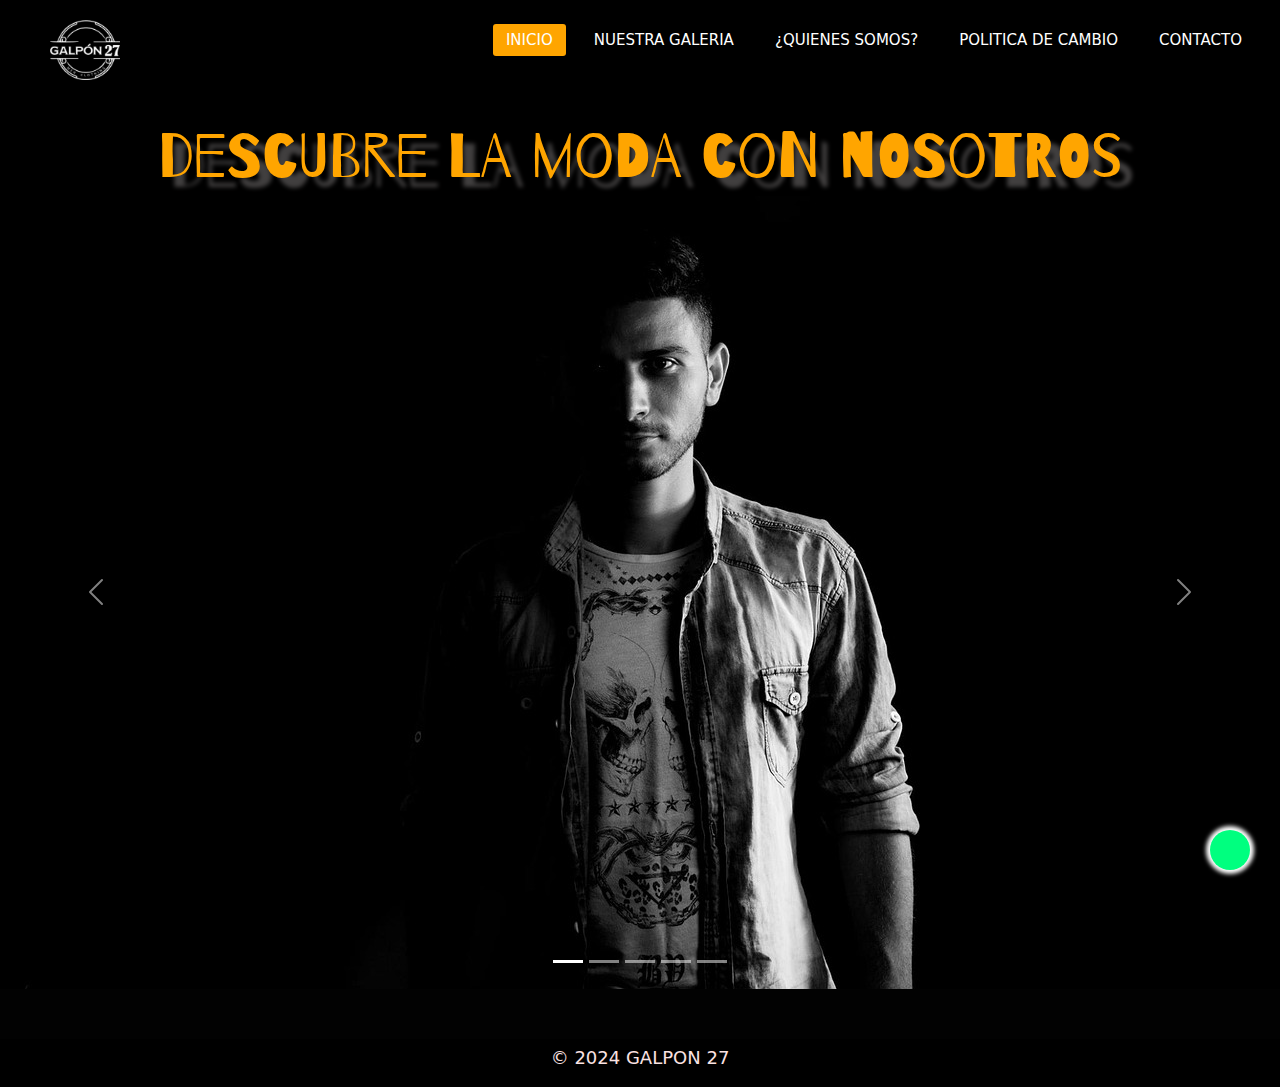
<file: index.html>
<!DOCTYPE html>
<html lang="es">

<head>
    <meta charset="UTF-8">
    <meta name="viewport" content="width=device-width, initial-scale=1.0">
    <link rel="stylesheet" href="https://cdnjs.cloudflare.com/ajax/libs/font-awesome/6.7.1/css/all.min.css"
        integrity="sha512-5Hs3dF2AEPkpNAR7UiOHba+lRSJNeM2ECkwxUIxC1Q/FLycGTbNapWXB4tP889k5T5Ju8fs4b1P5z/iB4nMfSQ=="
        crossorigin="anonymous" referrerpolicy="no-referrer" />
    <link href="https://cdn.jsdelivr.net/npm/bootstrap@5.3.3/dist/css/bootstrap.min.css" rel="stylesheet"
        integrity="sha384-QWTKZyjpPEjISv5WaRU9OFeRpok6YctnYmDr5pNlyT2bRjXh0JMhjY6hW+ALEwIH" crossorigin="anonymous">
        
    <link rel="stylesheet" href="estilos.css">
    <title>GALPON27</title>

</head>

<body>

<nav>
<input type="checkbox" id="check">
<label for="check" class="checkbtn">
    <i class="fa-sharp fa-solid fa-bars"></i>
</label>

<a href="#" class="ancla">
    <img src="./img/logo.png" alt="" class="logo"></a>
<ul>
    <li><a class="active" href="#">inicio</a></li>
    <li><a href="enlaces/galeria.html">nuestra galeria</a></li>
    <li><a href="enlaces/quienes somos.html">¿quienes somos?</a></li>
    <li><a href="enlaces/politica de cambio.html">politica de cambio</a></li>
    <li><a href="enlaces/contacto.html">contacto</a></li>
</ul>

</nav>




    
    
<div class="titulo"><h1>descubre la moda con nosotros</h1> </div>
<!--inicio carrucel-->
<section>
<div id="carouselExampleIndicators" class="carousel slide" data-bs-ride="carousel">
    <div class="carousel-indicators">
        <button type="button" data-bs-target="#carouselExampleIndicators" data-bs-slide-to="0" class="active"
            aria-current="true" aria-label="Slide 1"></button>
        <button type="button" data-bs-target="#carouselExampleIndicators" data-bs-slide-to="1"
            aria-label="Slide 2"></button>
        <button type="button" data-bs-target="#carouselExampleIndicators" data-bs-slide-to="2"
            aria-label="Slide 3"></button>
        <button type="button" data-bs-target="#carouselExampleIndicators" data-bs-slide-to="3"
            aria-label="Slide 4"></button>
        <button type="button" data-bs-target="#carouselExampleIndicators" data-bs-slide-to="4"
            aria-label="Slide 5"></button>
            
    </div>
    <div class="carousel-inner">
        <div class="carousel-item active">
            <img src="./img/man-1281562_1280.jpg" class="d-block w-100" alt="...">
        </div>
        <div class="carousel-item">
            <img src="./img/man-1845715_1280.jpg" class="d-block w-100" alt="...">
        </div>
        <div class="carousel-item">
            <img src="./img/man-1845814_1280.jpg" class="d-block w-100" alt="...">
        </div>
        <div class="carousel-item">
            <img src="./img/people-2557416_1280.jpg" class="d-block w-100" alt="...">
        </div>
        <div class="carousel-item">
            <img src="./img/darkness-164762_1280.jpg" class="d-block w-100" alt="...">
        </div>
        
    </div>
    <button class="carousel-control-prev" type="button" data-bs-target="#carouselExampleIndicators"
        data-bs-slide="prev">
        <span class="carousel-control-prev-icon" aria-hidden="true"></span>
        <span class="visually-hidden">Previous</span>
    </button>
    <button class="carousel-control-next" type="button" data-bs-target="#carouselExampleIndicators"
        data-bs-slide="next">
        <span class="carousel-control-next-icon" aria-hidden="true"></span>
        <span class="visually-hidden">Next</span>
    </button>
</div>
</section>
<main class="inicio-main"></main>
<!--fin carrucel-->
    <footer>
        <p>© 2024 GALPON 27</p>
        <div class="redes-footer">
            <a href="https://www.instagram.com/galpon.27/"><i class="fa-brands fa-instagram"></i></a>
            <a href="https://www.facebook.com/ger.idoeta"><i class="fa-brands fa-square-facebook"></i></a>
        </div>
    </footer>
    <a href="https://walink.co/13ab75" class="what"><i class="fa-brands fa-whatsapp"></i></a>
    
    <script src="https://cdn.jsdelivr.net/npm/bootstrap@5.3.3/dist/js/bootstrap.bundle.min.js"
        integrity="sha384-YvpcrYf0tY3lHB60NNkmXc5s9fDVZLESaAA55NDzOxhy9GkcIdslK1eN7N6jIeHz"
        crossorigin="anonymous"></script>
        
</body>

</html>
</file>
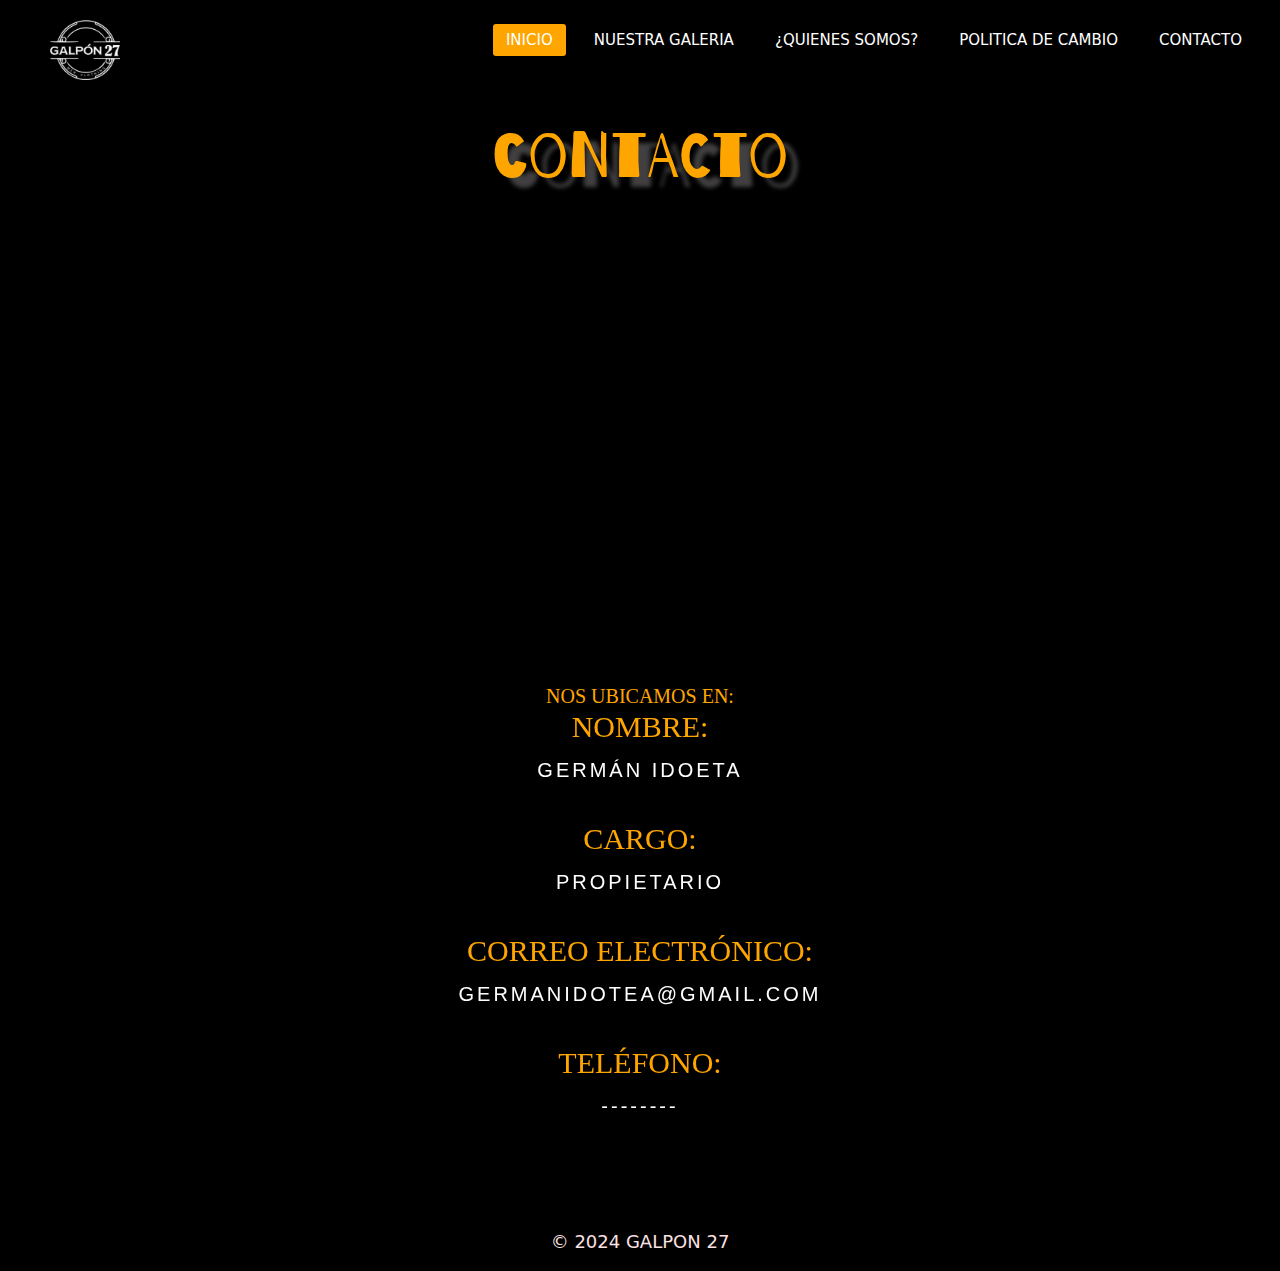
<file: enlaces/contacto.html>
<!DOCTYPE html>
<html lang="es">

<head>
    <meta charset="UTF-8">
    <meta name="viewport" content="width=device-width, initial-scale=1.0">
    <link rel="stylesheet" href="https://cdnjs.cloudflare.com/ajax/libs/font-awesome/6.7.1/css/all.min.css"
    integrity="sha512-5Hs3dF2AEPkpNAR7UiOHba+lRSJNeM2ECkwxUIxC1Q/FLycGTbNapWXB4tP889k5T5Ju8fs4b1P5z/iB4nMfSQ=="
    crossorigin="anonymous" referrerpolicy="no-referrer" />
    <link href="https://cdn.jsdelivr.net/npm/bootstrap@5.3.3/dist/css/bootstrap.min.css" rel="stylesheet"
    integrity="sha384-QWTKZyjpPEjISv5WaRU9OFeRpok6YctnYmDr5pNlyT2bRjXh0JMhjY6hW+ALEwIH" crossorigin="anonymous">
    <link rel="stylesheet" href="../estilos.css">
    <title>GALPON27</title>
</head>

<body style="background-color: black;">
    <nav>
        <input type="checkbox" id="check">
        <label for="check" class="checkbtn">
            <i class="fa-sharp fa-solid fa-bars"></i>
        </label>
        
        <a href="#" class="ancla">
            <img src="../img/logo.png" alt="" class="logo"></a>
        <ul>
            <li><a class="active" href="../#">inicio</a></li>
            <li><a href="../enlaces/galeria.html">nuestra galeria</a></li>
            <li><a href="../enlaces/quienes somos.html">¿quienes somos?</a></li>
            <li><a href="../enlaces/politica de cambio.html">politica de cambio</a></li>
            <li><a href="../enlaces/contacto.html">contacto</a></li>
        </ul>
        
        </nav>

    <div class="contacto">
    <h1>contacto</h1>
        <ul>
        <li>Nombre: <p>Germán Idoeta</p></li>
        
        <li>Cargo: <p>Propietario</p></li>
        <li>Correo electrónico: <p>germanidotea@gmail.com</p></li>
        <li>Teléfono: <p>--------</p></li>

    </ul>
</div>
    
<div class="ubicacion"> 
        <h2>nos ubicamos en: </h2>
    </div>
    <div class="mapa"> 
        <iframe 
            src="https://www.google.com/maps/embed?pb=!1m18!1m12!1m3!1d246.6095702692174!2d-69.12193847481359!3d-33.73560072236713!2m3!1f0!2f0!3f0!3m2!1i1024!2i768!4f13.1!3m3!1m2!1s0x967c3d004bc2ad97%3A0x5bba4cfe08721567!2sGALP%C3%93N%2027!5e0!3m2!1ses-419!2sar!4v1730409664171!5m2!1ses-419!2sar"
            width="100%" height="400" margin="0" style="border:0;" allowfullscreen="" loading="lazy"
            referrerpolicy="no-referrer-when-downgrade"></iframe>
        </div>
        <footer>
            <p>© 2024 GALPON 27</p>
            <div class="redes-footer">
                <a href="https://www.instagram.com/galpon.27/"><i class="fa-brands fa-instagram"></i></a>
                <a href="https://www.facebook.com/ger.idoeta"><i class="fa-brands fa-square-facebook"></i></a>
            </div>
        </footer>
    <script src="https://cdn.jsdelivr.net/npm/bootstrap@5.3.3/dist/js/bootstrap.bundle.min.js"
        integrity="sha384-YvpcrYf0tY3lHB60NNkmXc5s9fDVZLESaAA55NDzOxhy9GkcIdslK1eN7N6jIeHz"
        crossorigin="anonymous"></script>

    

    </body>

</html>
</file>
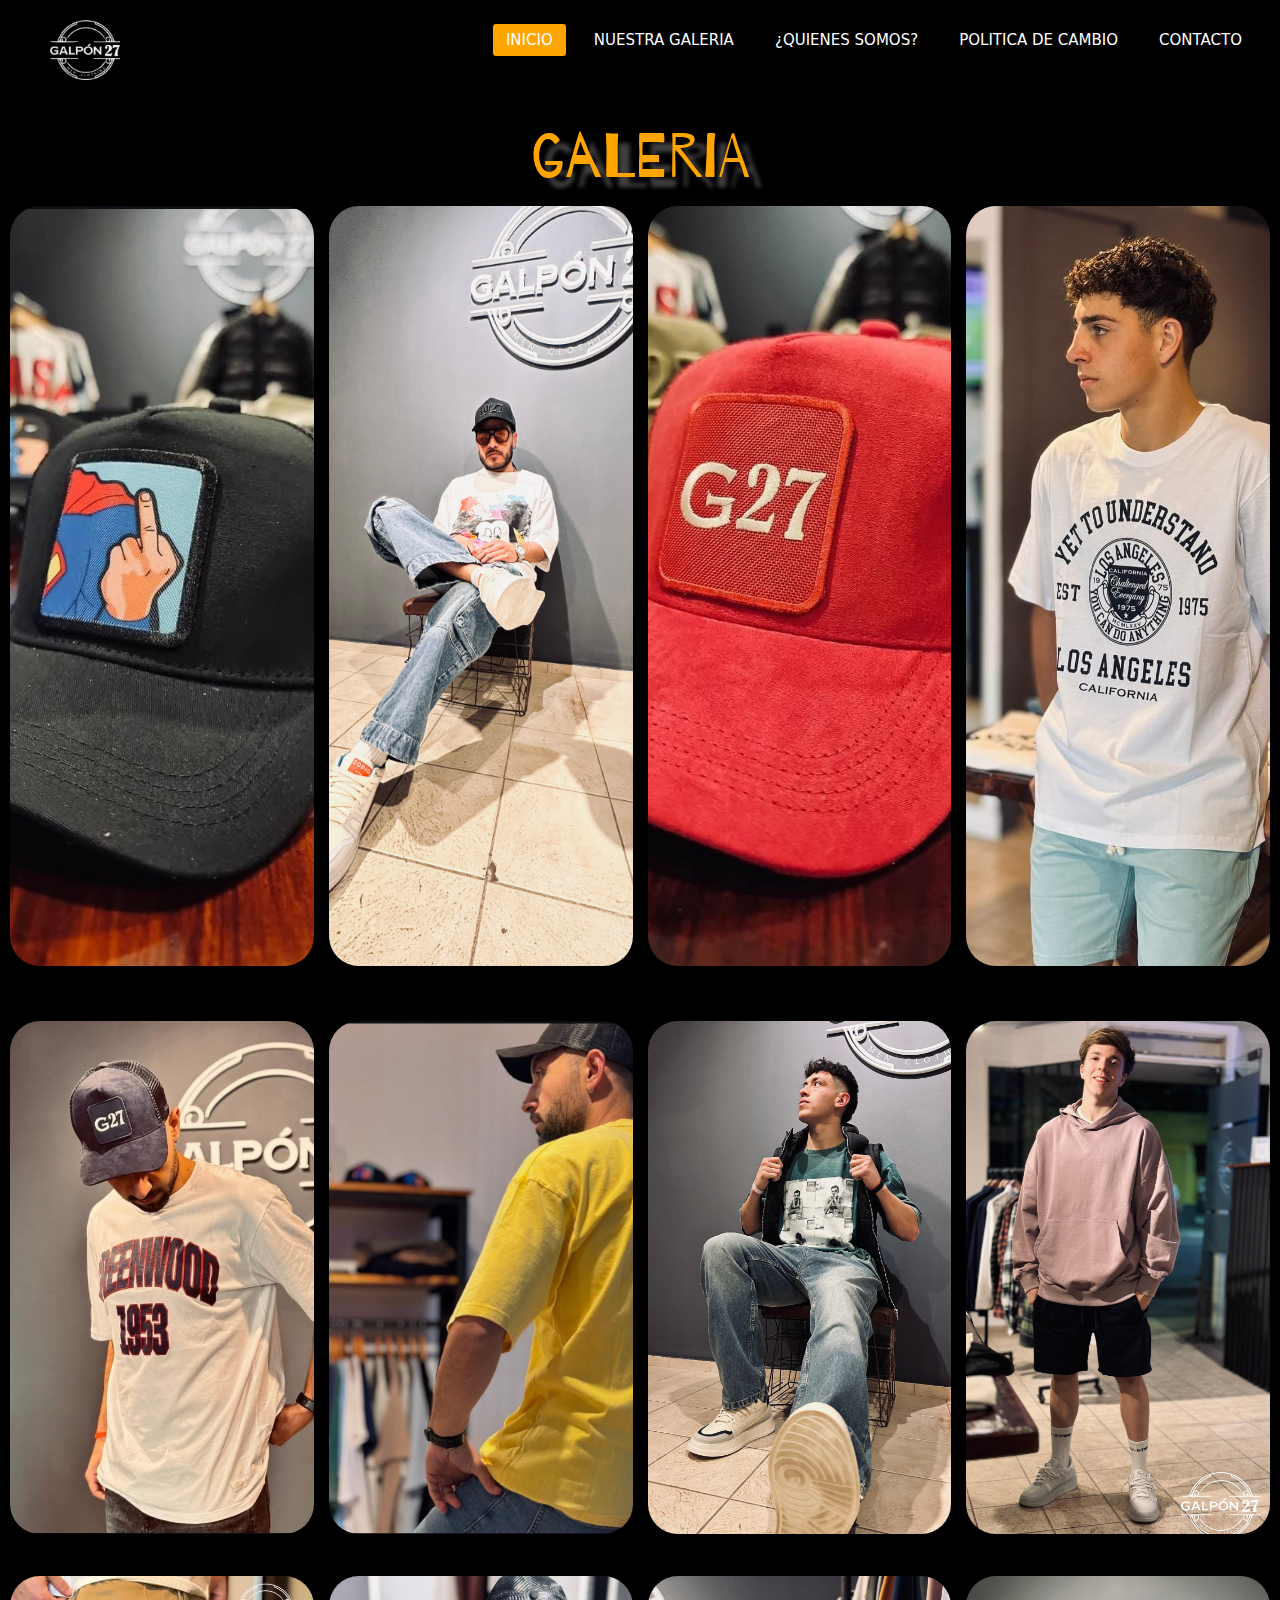
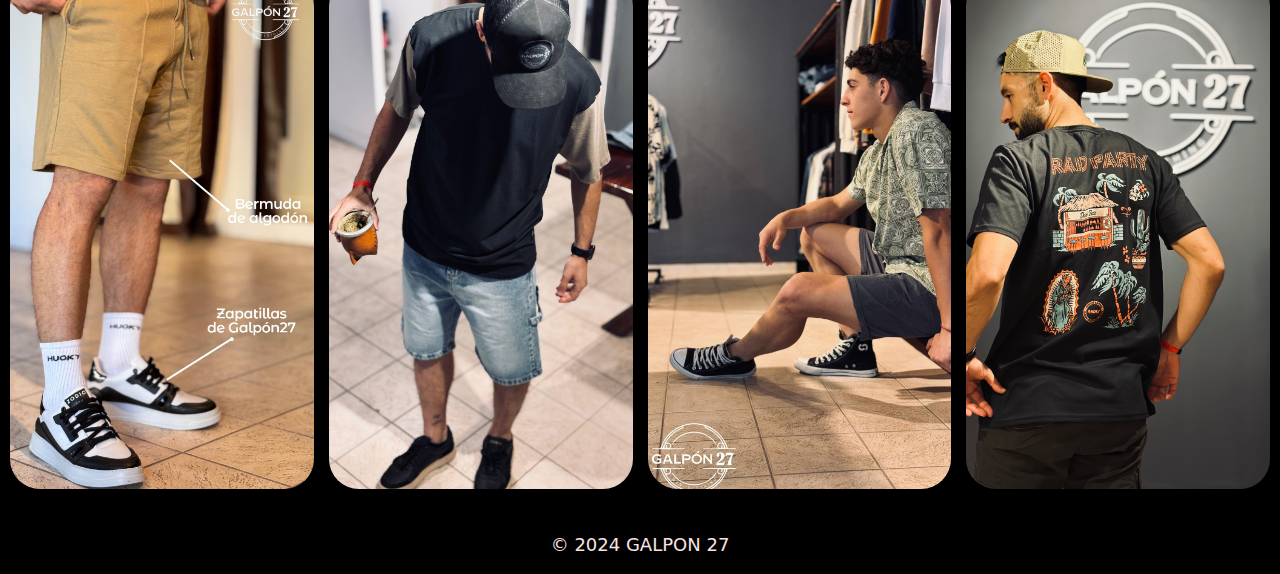
<file: enlaces/galeria.html>
<!DOCTYPE html>
<html lang="es">

<head>
    <meta charset="UTF-8">
    <meta name="viewport" content="width=device-width, initial-scale=1.0">
    <link rel="stylesheet" href="https://cdnjs.cloudflare.com/ajax/libs/font-awesome/6.7.1/css/all.min.css"
        integrity="sha512-5Hs3dF2AEPkpNAR7UiOHba+lRSJNeM2ECkwxUIxC1Q/FLycGTbNapWXB4tP889k5T5Ju8fs4b1P5z/iB4nMfSQ=="
        crossorigin="anonymous" referrerpolicy="no-referrer" />
    <link href="https://cdn.jsdelivr.net/npm/bootstrap@5.3.3/dist/css/bootstrap.min.css" rel="stylesheet"
        integrity="sha384-QWTKZyjpPEjISv5WaRU9OFeRpok6YctnYmDr5pNlyT2bRjXh0JMhjY6hW+ALEwIH" crossorigin="anonymous">
        <link href="https://unpkg.com/aos@2.3.1/dist/aos.css" rel="stylesheet">
    <link rel="stylesheet" href="../estilos.css">
    <title>GALPON27</title>
</head>

<body>
    <!--inicio barra de navegacion-->
    <nav>
        <input type="checkbox" id="check">
        <label for="check" class="checkbtn">
            <i class="fa-sharp fa-solid fa-bars"></i>
        </label>
        
        <a href="#" class="ancla">
            <img src="../img/logo.png" alt="" class="logo"></a>
        <ul>
            <li><a class="active" href="../#">inicio</a></li>
            <li><a href="../enlaces/galeria.html">nuestra galeria</a></li>
            <li><a href="../enlaces/quienes somos.html">¿quienes somos?</a></li>
            <li><a href="../enlaces/politica de cambio.html">politica de cambio</a></li>
            <li><a href="../enlaces/contacto.html">contacto</a></li>
        </ul>
        
        </nav>

    <!-- inicio galeria -->
    <h1>galeria</h1>
    
    <section class="galeria-cont">
        <div class="img_item1"><img src="../img/01.jpg" alt="gorra fuck" class="galeria_img"></div>
        <div class="img_item2"><img src="../img/2.jpg" alt="jean clasico" class="galeria_img"></div>
        <div class="img_item3"><img src="../img/3.jpg" alt="gorra roja G27" class="galeria_img"></div>
        <div class="img_item4"><img src="../img/4.jpg" alt="remera blanca los angeles" class="galeria_img"></div>
        <div class="img_item5"><img src="../img/5.jpg" alt="remera blanca con estampado 1953 " class="galeria_img">
        </div>
        <div class="img_item6"><img src="../img/6.jpg" alt="remera amarilla y gorra negra" class="galeria_img"></div>
        <div class="img_item7"><img src="../img/7.jpg" alt="jean clasico + chaleco negro" class="galeria_img"></div>
        <div class="img_item8"><img src="../img/8.jpg" alt="buzo rosa y short negro" class="galeria_img"></div>
        <div class="img_item9"><img src="../img/9.jpg" alt="short mostaza y zapatillas negras+blanco"
                class="galeria_img"></div>
        <div class="img_item10"><img src="../img/IMG_20241009_211344_863.jpg"
                alt="short jean clasico + remera negra + gorra negra" class="galeria_img"></div>
        <div class="img_item11"><img src="../img/IMG_20241016_134708_383.jpg" alt="camisa verde " class="galeria_img">
        </div>
        <div class="img_item12"><img src="../img/IMG_8451.JPG" alt="remera negra con estampados en espalda"
                class="galeria_img"></div>
            
        
    </section>

        <!-- fin galeria -->



    <footer>
        <p>© 2024 GALPON 27</p>
        <div class="redes-footer">
            <a href="https://www.instagram.com/galpon.27/"><i class="fa-brands fa-instagram"></i></a>
            <a href="https://www.facebook.com/ger.idoeta"><i class="fa-brands fa-square-facebook"></i></a>
        </div>
    </footer>
    <script src="https://cdn.jsdelivr.net/npm/bootstrap@5.3.3/dist/js/bootstrap.bundle.min.js"
        integrity="sha384-YvpcrYf0tY3lHB60NNkmXc5s9fDVZLESaAA55NDzOxhy9GkcIdslK1eN7N6jIeHz"
        crossorigin="anonymous"></script>
        
        
</body>

</html>
</file>
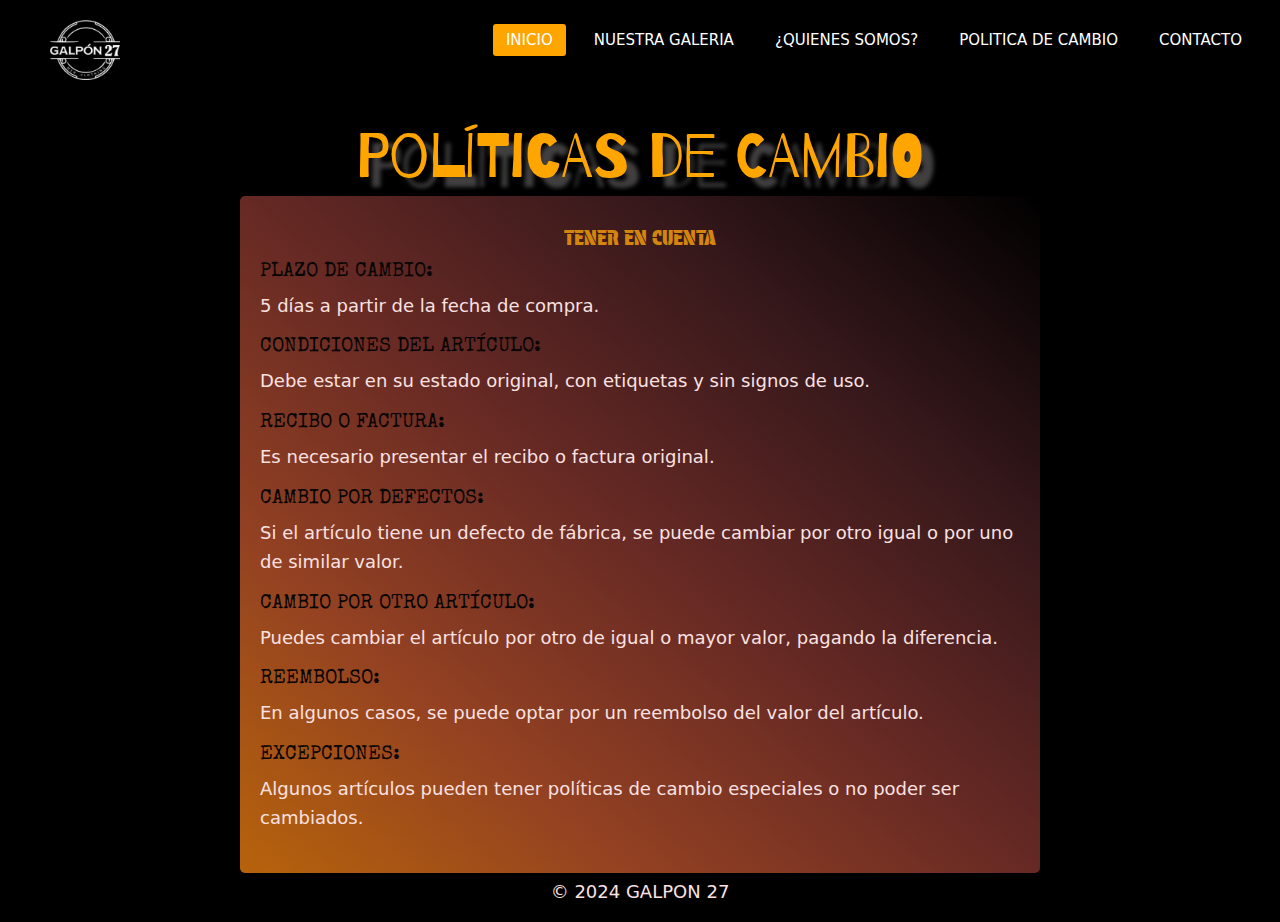
<file: enlaces/politica de cambio.html>
<!DOCTYPE html>
<html lang="es">

<head>
    <meta charset="UTF-8">
    <meta name="viewport" content="width=device-width, initial-scale=1.0">
    <link rel="stylesheet" href="https://cdnjs.cloudflare.com/ajax/libs/font-awesome/6.7.1/css/all.min.css"
        integrity="sha512-5Hs3dF2AEPkpNAR7UiOHba+lRSJNeM2ECkwxUIxC1Q/FLycGTbNapWXB4tP889k5T5Ju8fs4b1P5z/iB4nMfSQ=="
        crossorigin="anonymous" referrerpolicy="no-referrer" />
    <link href="https://cdn.jsdelivr.net/npm/bootstrap@5.3.3/dist/css/bootstrap.min.css" rel="stylesheet"
        integrity="sha384-QWTKZyjpPEjISv5WaRU9OFeRpok6YctnYmDr5pNlyT2bRjXh0JMhjY6hW+ALEwIH" crossorigin="anonymous">
    <link rel="stylesheet" href="../estilos.css">
    <title>GALPON27</title>
</head>

<body style="background-color: black;">
    
    <nav>
        <input type="checkbox" id="check">
        <label for="check" class="checkbtn">
            <i class="fa-sharp fa-solid fa-bars"></i>
        </label>

        <a href="#" class="ancla">
            <img src="../img/logo.png" alt="" class="logo"></a>
        <ul>
            <li><a class="active" href="../#">inicio</a></li>
            <li><a href="../enlaces/galeria.html">nuestra galeria</a></li>
            <li><a href="../enlaces/quienes somos.html">¿quienes somos?</a></li>
            <li><a href="../enlaces/politica de cambio.html">politica de cambio</a></li>
            <li><a href="../enlaces/contacto.html">contacto</a></li>
        </ul>

    </nav>


    <h1>Políticas de Cambio</h1>

    <div class="cambio-politica">
        
        <div class="cambio" id="t1"> 
                <h2>tener en cuenta</h2>
            <h3>Plazo de cambio:</h3>
            <p>5 días a partir de la fecha de compra.</p> <h3>Condiciones del artículo:</h3>
            <p>Debe estar en su estado original, con etiquetas y sin signos de uso.</p> <h3>Recibo o
                factura:</h3>
            <p>Es necesario presentar el recibo o factura original.</p>

            <h3>Cambio por defectos:</h3>
            <p>Si el artículo tiene un defecto de fábrica, se puede cambiar por otro igual o por uno de
                similar valor.</p>

            <h3>Cambio por otro artículo:</h3>
            <p>Puedes cambiar el artículo por otro de igual o mayor valor, pagando la diferencia.</p>

            <h3>Reembolso:</h3>
            <p>En algunos casos, se puede optar por un reembolso del valor del artículo.</p>

            <h3>Excepciones:</h3>
            <p>Algunos artículos pueden tener políticas de cambio especiales o no poder ser cambiados.</p>

    
        </div>





        
        <!-- <div class="accordion" id="accordionExample">
            <div class="accordion-item">
                <h2 class="accordion-header">
                    <button class="accordion-button" type="button" data-bs-toggle="collapse"
                        data-bs-target="#collapseOne" aria-expanded="true" aria-controls="collapseOne">
                        <strong class=" tener">TENER EN CUENTA</strong>
                    </button>
                </h2>
                <div id="collapseOne" class="accordion-collapse collapse show" data-bs-parent="#accordionExample">
                    <div class="accordion-body">
                        <strong>Plazo de cambio:</strong>
                        <p>5 días a partir de la fecha de compra.</p> <strong>Condiciones del artículo:</strong>
                        <p>Debe estar en su estado original, con etiquetas y sin signos de uso.</p> <strong>Recibo o
                            factura:</strong>
                        <p>Es necesario presentar el recibo o factura original.</p>

                        <strong>Cambio por defectos:</strong>
                        <p>Si el artículo tiene un defecto de fábrica, se puede cambiar por otro igual o por uno de
                            similar valor.</p>

                        <strong>Cambio por otro artículo:</strong>
                        <p>Puedes cambiar el artículo por otro de igual o mayor valor, pagando la diferencia.</p>

                        <strong>Reembolso:</strong>
                        <p>En algunos casos, se puede optar por un reembolso del valor del artículo.</p>

                        <strong>Excepciones:</strong>
                        <p>Algunos artículos pueden tener políticas de cambio especiales o no poder ser cambiados.</p>
                    </div>
                </div>
            </div>

        </div>
    -->



    </div>




    <footer>
        <p>© 2024 GALPON 27</p>
        <div class="redes-footer">
            <a href="https://www.instagram.com/galpon.27/"><i class="fa-brands fa-instagram"></i></a>
            <a href="https://www.facebook.com/ger.idoeta"><i class="fa-brands fa-square-facebook"></i></a>
        </div>
    </footer>
    <script src="https://cdn.jsdelivr.net/npm/bootstrap@5.3.3/dist/js/bootstrap.bundle.min.js"
        integrity="sha384-YvpcrYf0tY3lHB60NNkmXc5s9fDVZLESaAA55NDzOxhy9GkcIdslK1eN7N6jIeHz"
        crossorigin="anonymous"></script>
    
</body>

</html>
</file>
<file: estilos.css>
@import url("https://fonts.googleapis.com/css2?family=Protest+Guerrilla&family=Roboto:ital,wght@0,100;0,300;0,400;0,500;0,700;0,900;1,100;1,300;1,400;1,500;1,700;1,900&display=swap");
@import url("https://fonts.googleapis.com/css2?family=Frijole&family=Oswald:wght@200..700&family=Permanent+Marker&family=Protest+Guerrilla&family=Roboto:ital,wght@0,100;0,300;0,400;0,500;0,700;0,900;1,100;1,300;1,400;1,500;1,700;1,900&display=swap");
@import url("https://fonts.googleapis.com/css2?family=Barrio&family=Frijole&family=Oswald:wght@200..700&family=Permanent+Marker&family=Protest+Guerrilla&family=Roboto:ital,wght@0,100;0,300;0,400;0,500;0,700;0,900;1,100;1,300;1,400;1,500;1,700;1,900&display=swap");
@import url("https://fonts.googleapis.com/css2?family=Arizonia&family=Barrio&family=Frijole&family=Oswald&family=Permanent+Marker&family=Protest+Guerrilla&family=Roboto:ital,wght@0,100;0,300;0,400;0,500;0,700;0,900;1,100;1,300;1,400;1,500;1,700;1,900&family=Rock+Salt&family=Special+Elite&display=swap");
@import url("https://fonts.googleapis.com/css2?family=Arizonia&family=Barrio&family=Frijole&family=Oswald&family=Permanent+Marker&family=Playwrite+DE+Grund+Guides&family=Protest+Guerrilla&family=Roboto:ital,wght@0,100;0,300;0,400;0,500;0,700;0,900;1,100;1,300;1,400;1,500;1,700;1,900&family=Rock+Salt&family=Special+Elite&display=swap");
* {
  margin: 0;
  padding: 0;
  text-decoration: none;
  list-style: none;
  box-sizing: border-box;
}

nav {
  background: black;
  height: 120px;
  width: 100%;
  z-index: 10;
  position: relative;
}

.ancla {
  position: absolute;
  padding: 20px 50px;
}

.logo {
  background: white;
  height: 60px;
}

nav ul {
  float: right;
  margin-right: 20px;
}

nav ul li {
  display: inline-block;
  line-height: 80px;
  margin: 0 5px;
}

nav ul li a {
  color: #ffffff;
  font-size: 15px;
  padding: 7px 13px;
  border-radius: 3px;
  text-transform: uppercase;
  text-decoration: none;
}

li a.active,
li a:hover {
  background: orange;
  transition: 0.5s;
  position: relative;
}

.checkbtn {
  font-size: 30px;
  color: white;
  float: right;
  line-height: 80px;
  margin-right: 50px;
  cursor: pointer;
  display: none;
}

#check {
  display: none;
}

body {
  margin: 0;
  display: grid;
  min-height: 100vh;
  grid-template-rows: auto 1fr auto;
}

section {
  background-size: cover;
  background-position: center center;
  height: calc(100% - 80px);
}

h1 {
  color: orange;
  background-color: black;
  width: 100%;
  height: 100%;
  font-family: "Barrio", system-ui;
  font-size: 63px;
  font-weight: 400;
  font-style: normal;
  text-align: center;
  text-shadow: 12px 10px 4px rgb(65, 63, 63);
  padding: 0;
  margin: 0;
}

.inicio-main {
  width: 100%;
  height: 50px;
  background-color: #020202;
}

.carousel {
  z-index: 1;
}

.galeria-cont {
  background-color: black;
  height: 100%;
  display: grid;
  grid-template-columns: 1fr;
  grid-template-rows: repeat(12, 400px);
  padding: 10px;
  grid-gap: 15px;
  margin: 0;
}

.galeria_img {
  width: 100%;
  height: 95%;
  -o-object-fit: cover;
     object-fit: cover;
  border-radius: 30px;
}

.galeria_img:hover {
  transform: scale(1.2);
  transition: 1s;
}

.somos h5 {
  font-family: "Courier New", Courier, monospace;
  color: rgb(255, 255, 255);
  background-image: linear-gradient(to left bottom, #000000, #36181b, #662924, #934122, #b7630b);
  text-transform: uppercase;
  margin: 1px;
  padding: 3px;
  text-align: center;
  -webkit-text-stroke: 1.5px rgb(0, 0, 0);
  font-size: 25px;
  font-weight: bold;
  letter-spacing: 1px;
  animation: 5s typing steps(30) infinite alternate;
}

.main {
  background-image: linear-gradient(to bottom, #000000, #020202, #050405, #070707, #0a0909, #0a0909, #0a0909, #0a0909, #070707, #050405, #020202, #000000);
  background-color: black;
  padding: 0;
}

.main img {
  margin: 0;
  padding: 25px;
}

ul {
  margin: 0;
  padding: 0;
  list-style-type: none;
}

.cambio-politica {
  background-image: linear-gradient(to left bottom, #000000, #36181b, #662924, #934122, #b7630b);
  max-width: 800px;
  margin: 0 auto;
  padding: 20px;
  background-color: #fff;
  border-radius: 5px;
  box-shadow: 0 2px 10px rgba(0, 0, 0, 0.1);
}

.cambio {
  margin-bottom: 20px;
}

h2 {
  display: block;
  font-family: "Protest Guerrilla", serif;
  font-weight: 400;
  font-style: normal;
  text-align: center;
  margin-top: 10px;
  font-size: 20px;
  text-transform: uppercase;
  color: #d4850e;
}

h3 {
  display: block;
  font-family: "Special Elite", serif;
  font-weight: 400;
  font-style: normal;
  margin-top: 10px;
  font-size: 20px;
  text-transform: uppercase;
  color: #070505;
  box-shadow: white 5px;
}

p {
  margin: 5px 0 15px;
  line-height: 1.6;
  font-size: 18px;
  color: #fae2e2;
}

.contacto {
  z-index: 1;
}

.contacto ul li {
  color: orange;
  font-size: 30px;
  text-decoration: none;
  text-align: center;
  margin: 30px;
  font-family: fantasy;
  list-style: none;
  text-transform: uppercase;
}

.contacto p {
  font-family: Arial, Helvetica, sans-serif;
  color: #ffffff;
  font-size: 20px;
  letter-spacing: 3px;
}

.ubicacion h2 {
  font-family: fantasy;
  color: orange;
  text-align: center;
  text-transform: uppercase;
}

.mapa {
  margin: 50px;
}

footer {
  padding: 0;
  background-color: rgb(0, 0, 0);
  color: white;
  text-align: center;
  font-size: 25px;
}

footer .redes-footer a {
  color: orange;
  text-decoration: none;
  font-size: 40px;
  letter-spacing: 20px;
}

.what {
  height: 40px;
  width: 40px;
  background-color: springgreen;
  color: #ffffff;
  text-decoration: none;
  position: fixed;
  right: 30px;
  bottom: 30px;
  font-size: 30px;
  text-align: center;
  border-radius: 100%;
  box-shadow: 0 0 4px 4px white;
  z-index: 1000;
}

@media (max-width: 952px) {
  .ancla {
    padding-left: 20px;
  }
  nav ul li a {
    font-size: 13px;
  }
}
@media (max-width: 858px) {
  .checkbtn {
    display: block;
  }
  ul {
    position: fixed;
    width: 100%;
    height: 100%;
    background-image: linear-gradient(to right top, #f0823b, #c7623e, #9b473b, #6d3132, #3f1f23, #2e191a, #1d1212, #080606, #0d0b0a, #120f0e, #151211, #181513);
    top: 80px;
    left: -100%;
    text-align: center;
    transition: all 0.6s;
  }
  nav ul li {
    display: block;
    margin: 50px 0;
    line-height: 30px;
  }
  nav ul li a {
    font-size: 20px;
  }
  li a:hover,
  li a.active {
    background: none;
    color: orange;
  }
  #check:checked ~ ul {
    left: 0;
  }
}
@media only screen and (min-width: 480px) {
  .galeria-cont {
    grid-template-columns: 1fr 1fr;
    grid-template-rows: repeat(6, 400px);
  }
}
@media only screen and (min-width: 726px) {
  .galeria-cont {
    grid-template-columns: 1fr 1fr 1fr;
    grid-template-rows: repeat(3, 400px);
  }
}
@media only screen and (min-width: 930px) {
  .galeria-cont {
    grid-template-columns: 1fr 1fr 1fr 1fr;
    grid-template-rows: repeat(1, 800px);
  }
}
@media (max-width: 600px) {
  .cambio-politica {
    padding: 15px;
  }
  h2 h3 {
    font-size: 1em;
  }
}/*# sourceMappingURL=estilos.css.map */
</file>
